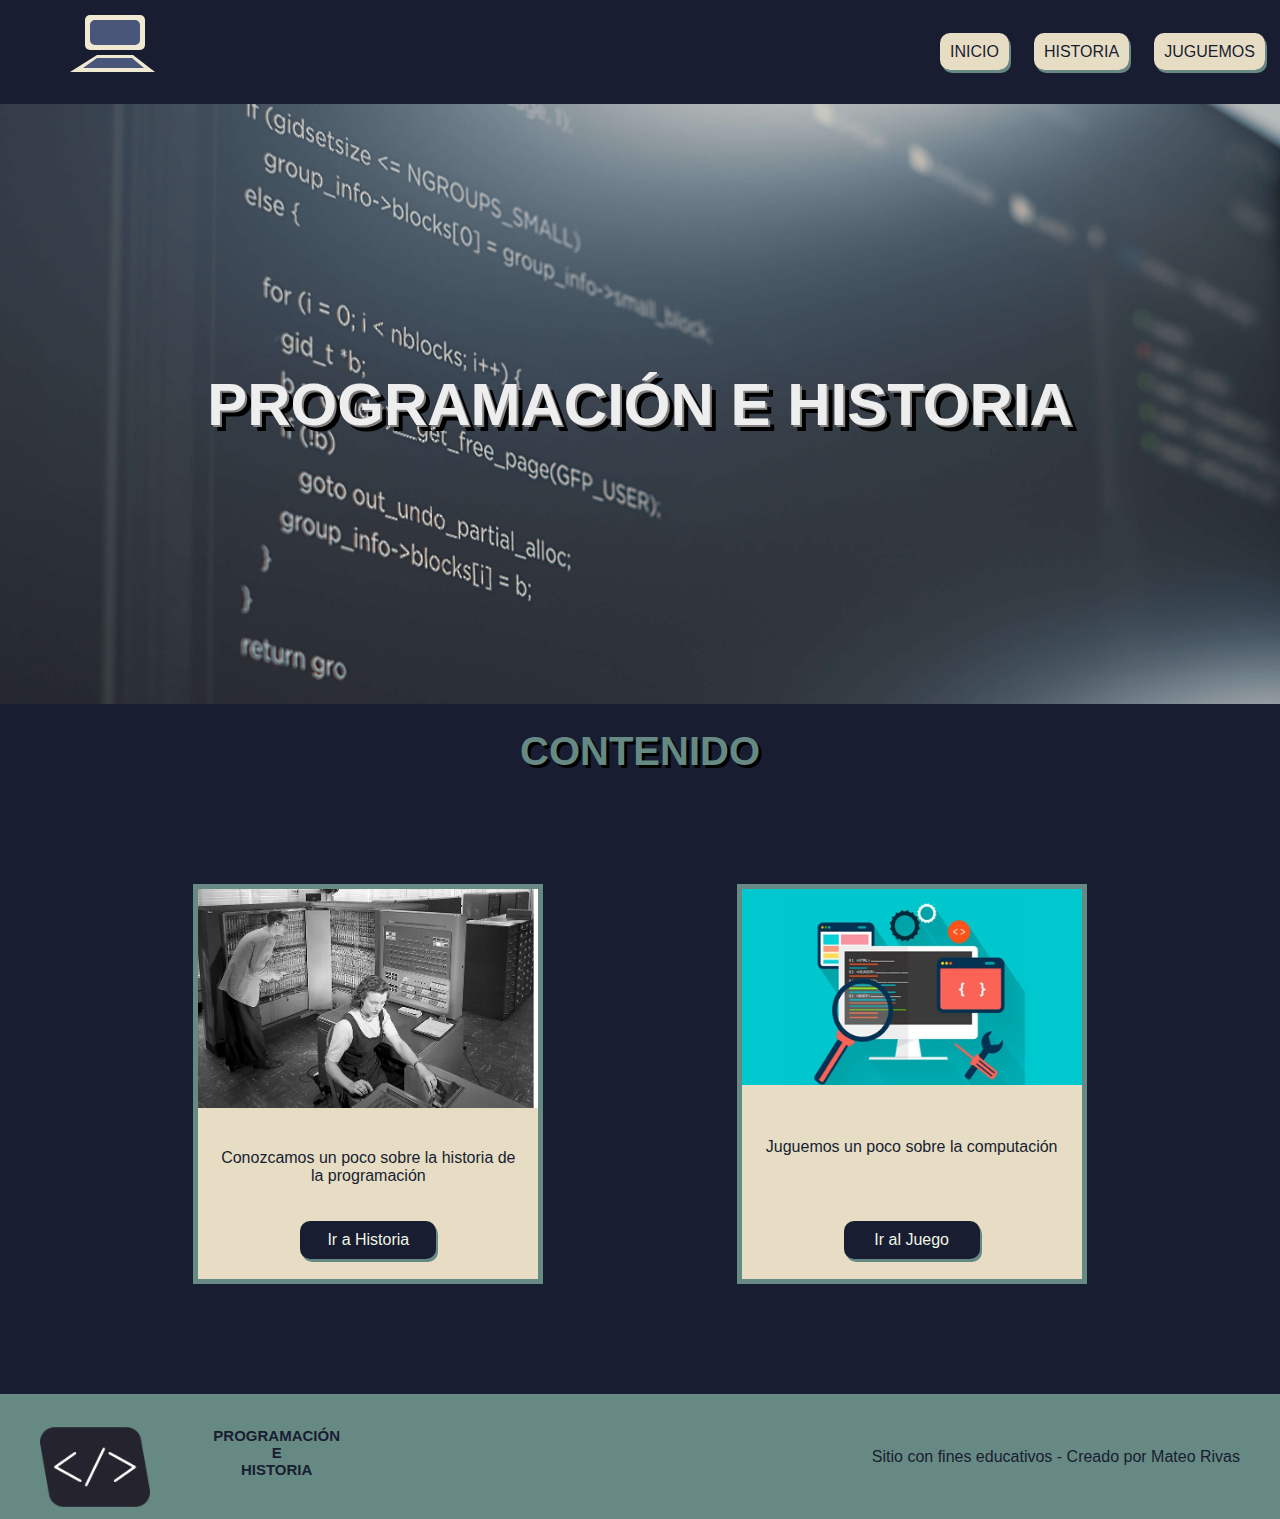
<file: index.html>
<!DOCTYPE html>
<html lang="en">

<head>
    <meta charset="UTF-8">
    <meta name="viewport" content="width=device-width, initial-scale=1.0">
    <link rel="stylesheet" href="./style.css">
    <link rel="icon" href="./assets/imagenes/logo.png">
    <title>Proyecto Final-Mateo Rivas</title>
</head>

<body class="body-all">
    <nav>
        <a href="index.html">
            <svg  width="200" height="80" >
                <rect x="45" y="5" width="60" height="35" rx="5" id="pc1" fill="#F0E9D2"></rect>
                <rect x="50" y="10" width="50" height="25" rx="5" id="pc2" fill="#495579"></rect>
                <polygon points="57 45 ,93 45,115 62,30 62" fill="#F0E9D2" id="tec1"></polygon>
                <polygon points="57 48 ,92 48,104 58,43 58" fill="#495579" id="tec2"></polygon>
            </svg>
        </a>
        
        <ul class="menu shared-properties">
            <li class="item-menu"><a class="item-link" href="./index.html">INICIO</a></li>
            <li class="item-menu"><a class="item-link" href="./historia.html">HISTORIA</a></li>
            <li class="item-menu"><a class="item-link" href="./juego.html">JUGUEMOS</a></li>
        </ul>
    </nav>
    <header>
        <h1 class="titulo-blanco">PROGRAMACIÓN E HISTORIA</h1>
    </header>

    <h2>CONTENIDO</h2>
    <main class="container">
        <div class="card">
            <img class="img-card" src="assets/imagenes/img1.jpg" alt="imagen-trabajo">
            <p class="descr-card">Conozcamos un poco sobre la historia de la programación</p>
            <a class="boton-ir" href="./historia.html">Ir a Historia</a>
        </div>
        <div class="card">
            <img class="img-card" src="./assets/imagenes/img2.jpg" alt="imagen-producto">
            <p class="descr-card">Juguemos un poco sobre la computación</p>
            <a class="boton-ir" href="./juego.html">Ir al Juego</a>
        </div>
    </main>
    <footer>
        <div class="footer-left">
            <img class="logo" src="./assets/imagenes/logo.png" alt="logo">
            <h3 class="titulo-blanco titulo-foot">PROGRAMACIÓN <br> E <br> HISTORIA </h3>
        </div>
        </div>Sitio con fines educativos - Creado por Mateo Rivas</div>
    </footer>
    <script src="./script.js"></script>
</body>

</html>
</file>
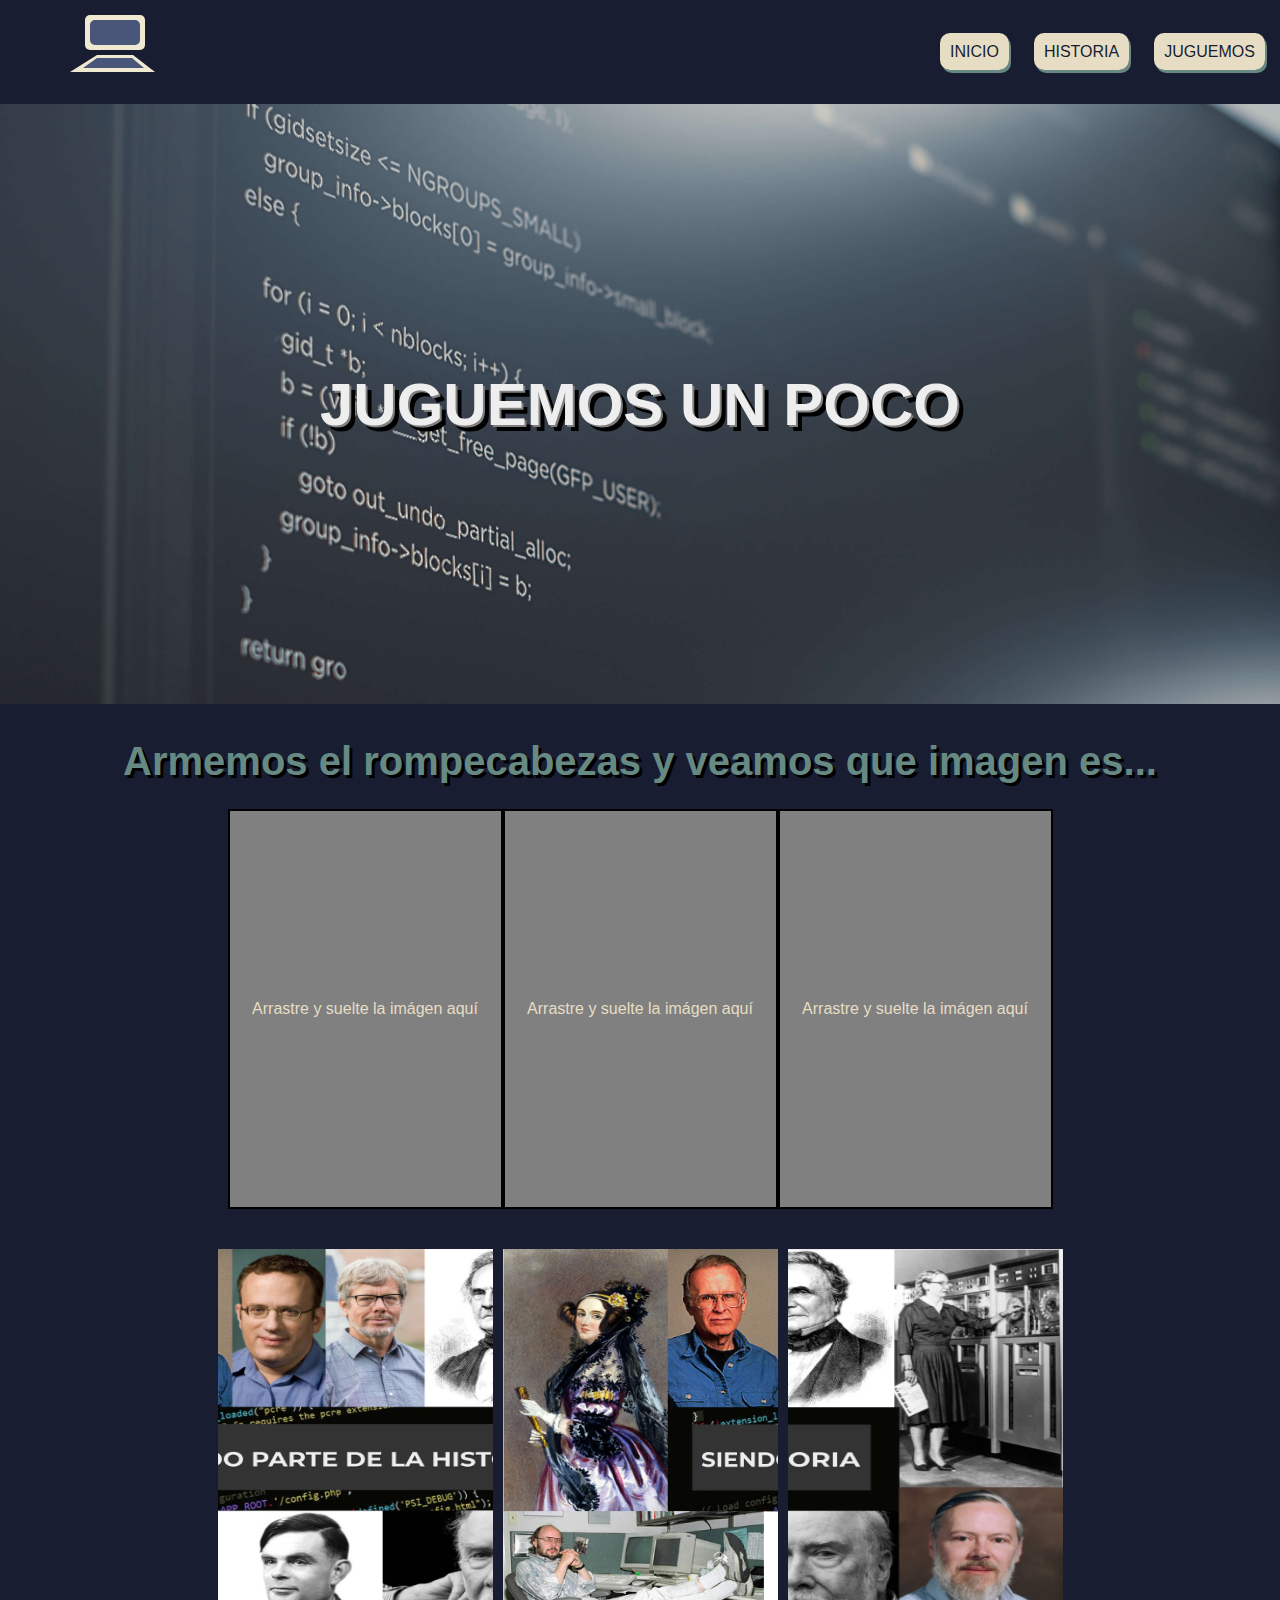
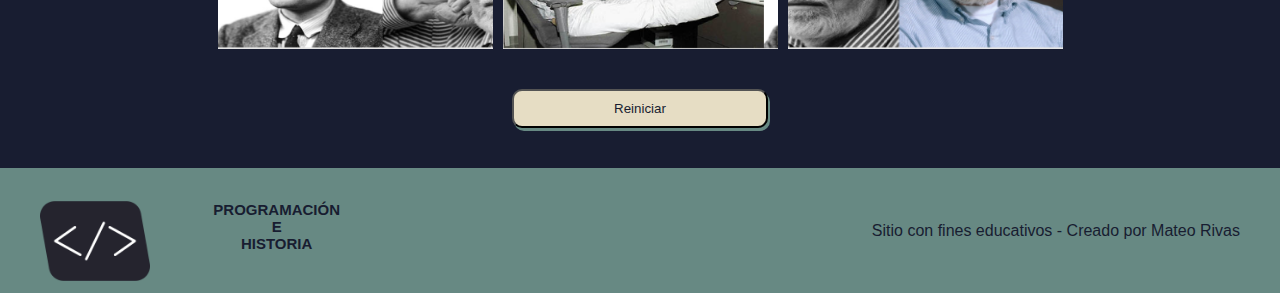
<file: juego.html>
<!DOCTYPE html>
<html lang="en">
     
<head>
    <meta charset="UTF-8">
    <meta name="viewport" content="width=device-width, initial-scale=1.0">
    <link rel="stylesheet" href="./style.css">
    <link rel="icon" href="./assets/imagenes/logo.png">
    <title>Proyecto Final-Mateo Rivas</title>
</head>

<body class="body-all">
    <nav>
        <a href="index.html">
            <svg  width="200" height="80" >
                <rect x="45" y="5" width="60" height="35" rx="5" id="pc1" fill="#F0E9D2"></rect>
                <rect x="50" y="10" width="50" height="25" rx="5" id="pc2" fill="#495579"></rect>
                <polygon points="57 45 ,93 45,115 62,30 62" fill="#F0E9D2" id="tec1"></polygon>
                <polygon points="57 48 ,92 48,104 58,43 58" fill="#495579" id="tec2"></polygon>
            </svg>
        </a>
        
        <ul class="menu shared-properties">
            <li class="item-menu"><a class="item-link" href="./index.html">INICIO</a></li>
            <li class="item-menu"><a class="item-link" href="./historia.html">HISTORIA</a></li>
            <li class="item-menu"><a class="item-link" href="./juego.html">JUGUEMOS</a></li>
        </ul>
    </nav>
    <header>
        <h1 class="titulo-blanco">JUGUEMOS UN POCO</h1>
    </header>
    <main>
        <h2>Armemos el rompecabezas y veamos que imagen es...</h2>
        <section class="game">
            <div class="boxes">
                <div class="box" id="boxdrop1">
                    <p>Arrastre y suelte la imágen aquí</p>
                </div>
                <div class="box" id="boxdrop2">
                    <p>Arrastre y suelte la imágen aquí</p>
                </div>
                <div class="box" id="boxdrop3">
                    <p>Arrastre y suelte la imágen aquí</p>
                </div>
            </div>
            <div id="boxImagenes">
                <img id="img1" src="assets/imagenes/rompe2.png" alt="imagen-juego">
                <img id="img2" src="assets/imagenes/Rompe1.png" alt="imagen-juego">
                <img id="img3" src="assets/imagenes/Rompe3.png" alt="imagen-juego">
            </div>
            <button onclick="reset()" class="botonesVideo reinicio">Reiniciar</button>
            </section>
    </main>
    <footer>
        <div class="footer-left">
            <img class="logo" src="./assets/imagenes/logo.png" alt="logo">
            <h3 class="titulo-blanco titulo-foot">PROGRAMACIÓN <br> E <br> HISTORIA </h3>
        </div>
        </div>Sitio con fines educativos - Creado por Mateo Rivas</div>
    </footer>
    <script src="./scriptGame.js"></script>
</body>
</html>
</file>
<file: style.css>
* {
    font-family: 'Montserrat', sans-serif;
    margin: 0;
    padding: 0;
    box-sizing: border-box;
}

.body-all {
    background-color: #181D31;
    color: #E6DDC4;
}

p {
    color: #E6DDC4;
}

/*-logo-*/
rect#pc1, polygon#tec1{
    animation: parte_1 ease-in 5s;
    animation-iteration-count: 1;
}

rect#pc2, polygon#tec2{
    animation: parte_2 ease-in 6s;
    animation-iteration-count: 1;
}

@keyframes parte_1{
    0% {
        transform: translate(-100%, 0px);
        opacity: 0;
    }

    10%{
        transform: translate(0,-10px);
        opacity: 0;
    }

    20%, 100%{
        transform: translate(0,0);
        opacity: 1;
    }
}

@keyframes parte_2{
    0%{
        transform: translate(-100%, 0px);
        opacity: 0;
    }

    30%, 100%{
        transform: translate(0,0px);
        opacity: 1;
    }
}  

/*-nav-*/

nav {
    display: flex;
    justify-content: space-between;
    align-items: center;
    margin: 10px 40px;
}

main {
    padding:10px 20px;
}

.shared-properties { /*Clase que comparte propiedades con .menu y .card-historia*/
    display: flex;
    justify-content: space-around;
    gap: 25px;
}

.menu{
    width: 300px;
    margin-left: auto;
}

.item-menu {
    list-style-type: none;
}

.item-link, .botonesVideo {
    box-shadow: 2px 3px #678983;
    border-radius: 10px;
    padding: 10px;
    background-color: #E6DDC4;
    color: #181D31;
    text-decoration: none;
    font-weight: 300px;
}

.item-menu:hover {
    box-shadow: 0px 0px gray;
    transform: translate(4px, 2px);
    transition: all 0.4s ease;
}

.item-menu > .item-link:hover {
    box-shadow: 0px 0px gray;
}

#showTime{
    display: flex;
    margin-left: auto;
}
/*------------ header ----------*/

header {
    background: url(./assets/imagenes/codigo.jpg) 50% 0 fixed;
    display: flex;
    background-size: cover;
    min-height: 600px;
    color: #eeeeee;
    font-size: 30px;
    justify-content: space-around;
    align-items: center;
    padding: 0px 10px;
}

.titulo-blanco {
    text-align: center;
}

h1 {
    text-shadow: 2px 2px gray, 6px 6px black;
}

h2 {
    text-shadow: 3px 3px black;
    font-size: 40px;
    text-align: center;
    color: #678983;
    margin: 25px;
}

.container {
    display: flex;
    margin: 100px 0px;
    width: 100%;
    justify-content: space-evenly;
    gap: 20px;
}

.card {
    display: flex;
    width: 350px;
    height: 400px;
    background-color: #E6DDC4;
    border: 5px solid #678983;
    flex-direction: column;
    justify-content: space-between;
    align-items: center;
}

.img-card {
    width: 100%;
    margin: 0px;
}

.descr-card {
    width: 90%;
    text-align: center;
    height: 30px;
    color: #181D31;
}

.boton-ir {
    color:#F0F5E4;
    padding: 10px;
    font-family: Arial, Helvetica, sans-serif;
    border-radius: 10px;
    background-color: #181D31;
    box-shadow: 2px 3px #678983;
    width: 40%;
    margin-bottom: 20px;
    text-decoration: none;
    text-align: center;
    transition: all 0.4s ease;
}

.boton-ir:hover {
    box-shadow: 0px 0px gray;
    transform: translate(4px, 2px);
}

/*-----HISTORIA---*/

.cont-historia {
    display: flex;
    flex-direction: column;
    justify-content: center;
    align-items: center;
}

.card-historia {
    align-items: center;
    padding: 70px 50px;
    background-color: linear-gradient(10% #E6DDC4, #181D31 100%);
}

.text-historia {
    width: 45%;
}

/*-----video-------*/

.cont-video {
    display: flex;
    flex-direction: column;
    padding: 100px 0px;
    justify-content: center;
    align-items: center;
}

.duracion-total {
    color: white;
    text-align: right;
}

.barra-rep {
    display: flex;
    background-color: #1d1d1d;
    border-radius: 10px;
    padding: 2px 5px;
    justify-content: space-between;
}

.botones {
    display: flex;
    gap: 20px;

}

.cont {
    background-color: black;
    padding: 5px;
    width: 70%;
}

#play, #pause {
    width: 65px;
}

.botonesVideo:hover {
    box-shadow: 0px 0px darkgray;
    transform: translate(3px, 2px);
    transition: all 0.4s ease;
}

#showTime {
    padding-top: 28px;
    padding-right: 10px;
    font-family: Arial, Helvetica, sans-serif;
    color: white;
}
/*-----Juego----*/

.game {
    display: flex;
    flex-direction: column;
    align-items: center;
}

.boxes {
    display: flex;
    flex-direction: row;
}

.box {
    display: flex;
    background-color: grey;
    width: 275px;
    height: 400px;
    border: 2px solid black;
    justify-content: center;
    align-items: center;
    text-align: center;
}

.box:hover {
    background-color: #1d1d1d;
}

.caja:hover > p {
    color: #E6DDC4;
}

#boxImagenes {
    display: flex;
    margin: 40px;
    flex-direction: row;
    gap: 10px;
}

#img1,#img2,#img3 {
    width: 275px;
    height: 400px;
}

.reinicio {
    display: flex;
    padding: 10px 100px;
    margin-bottom: 30px;
}

.botonesVideo:hover {
    box-shadow: 0px 0px darkgray;
    transform: translate(3px, 2px);
    transition: all 0.4s ease;
}

/*--footer--*/

.logo {
    height: 80px;
}

footer {
    display: flex;
    background-color: #678983;
    color: #181D31;
    height: 125px;
    padding: 40px;
    justify-content: space-between;
    align-items: center;
}

.footer-left {
    display: flex;
    width: 300px;
    height: 60px;
    justify-content: space-between;
}

.titulo-foot {
    font-size: 15px;
}
</file>
